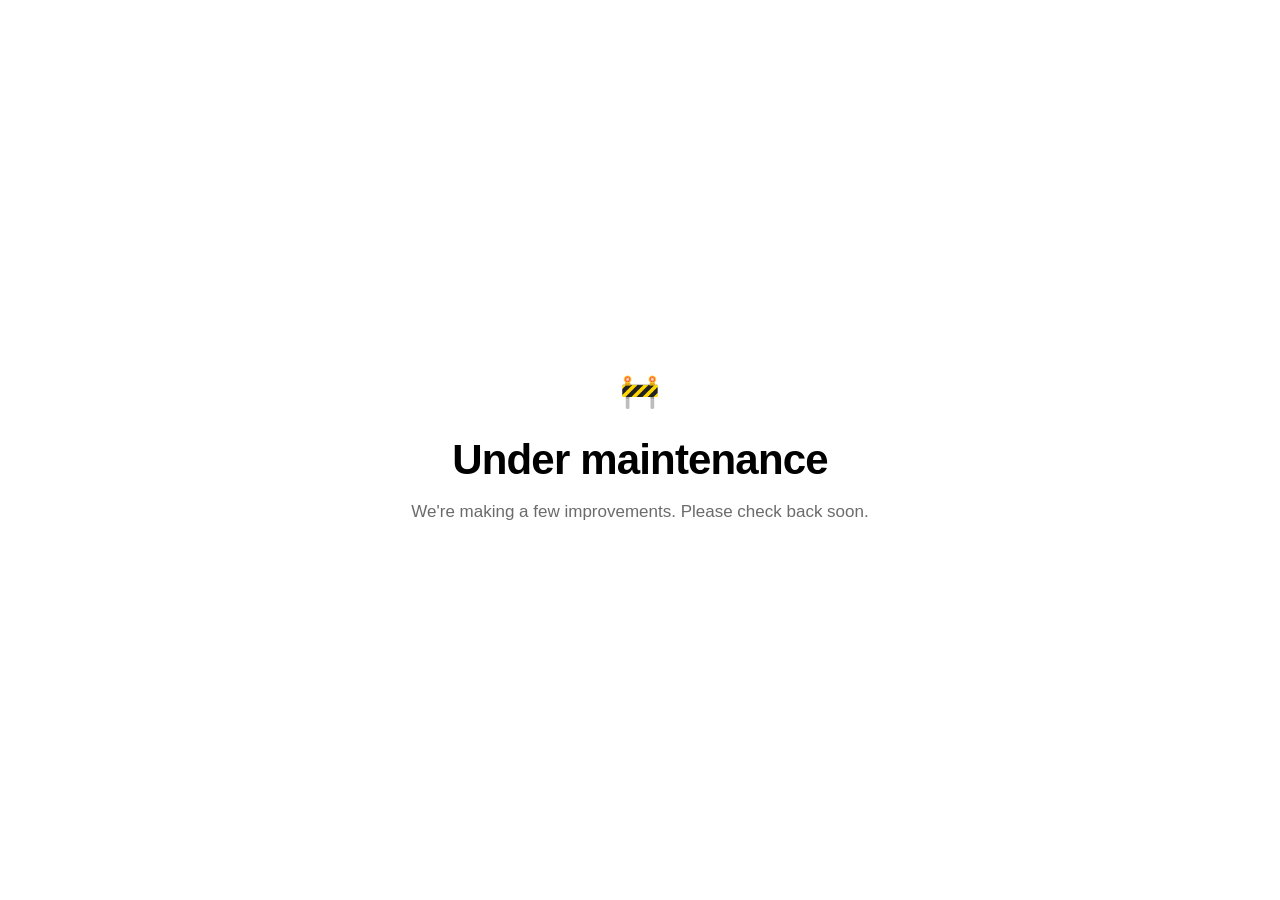
<file: Index.html>
<!DOCTYPE html>
<html lang="en">
<head>
<meta charset="UTF-8">
<meta name="viewport" content="width=device-width, initial-scale=1, viewport-fit=cover">
<title>Under Maintenance</title>
<style>
  * {
    margin: 0;
    padding: 0;
    box-sizing: border-box;
  }

  html, body {
    height: 100%;
  }

  body {
    background-color: #ffffff;
    color: #000000;
    font-family: -apple-system, BlinkMacSystemFont, "Segoe UI", Roboto, Helvetica, Arial, sans-serif;
    -webkit-font-smoothing: antialiased;
    text-rendering: optimizeLegibility;
    display: flex;
    align-items: center;
    justify-content: center;
    min-height: 100dvh;
    padding: max(24px, env(safe-area-inset-top)) max(20px, env(safe-area-inset-right))
              max(24px, env(safe-area-inset-bottom)) max(20px, env(safe-area-inset-left));
  }

  .container {
    text-align: center;
    max-width: 32rem;
    width: 100%;
  }

  .emoji {
    font-size: clamp(24px, 5vw, 32px);
    margin-bottom: clamp(18px, 4vw, 28px);
    line-height: 1;
  }

  h1 {
    font-size: clamp(26px, 6vw, 42px);
    font-weight: 700;
    letter-spacing: -0.02em;
    line-height: 1.2;
    margin-bottom: clamp(10px, 2vw, 14px);
  }

  p {
    font-size: clamp(14px, 2.2vw, 17px);
    font-weight: 400;
    color: #6b6b6b;
    line-height: 1.55;
  }
</style>
</head>
<body>
  <div class="container">
    <div class="emoji">🚧</div>
    <h1>Under maintenance</h1>
    <p>We're making a few improvements. Please check back soon.</p>
  </div>
</body>
</html>
</file>
